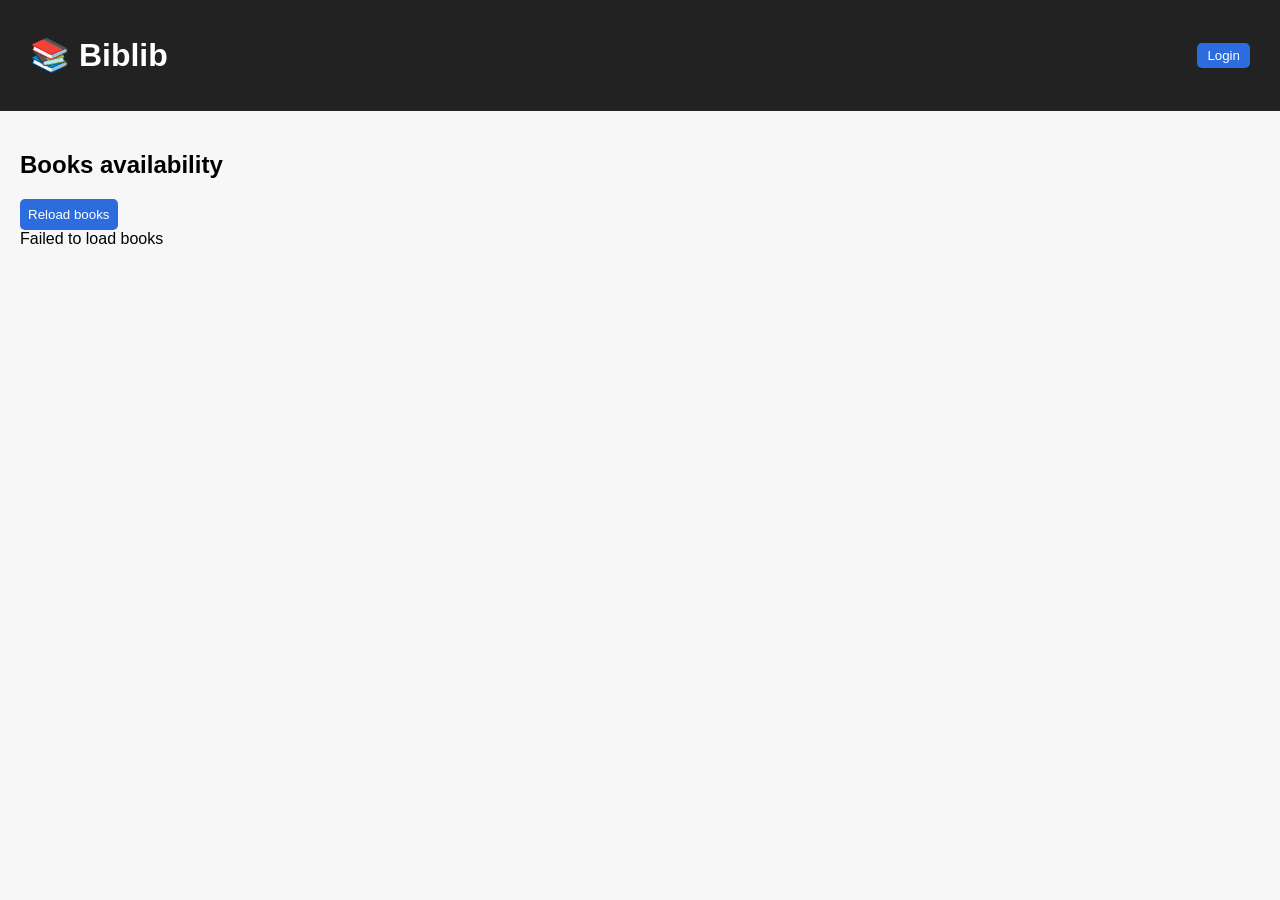
<file: index.html>
<!DOCTYPE html>
<html lang="en">
<head>
  <meta charset="UTF-8">
  <title>Biblib | Home</title>
  <link rel="stylesheet" href="style.css">
</head>
<body>
  <header>
    <h1>📚 Biblib </h1>
    <div class="nav">
      <span id="username-label"></span>
      <button id="login-btn">Login</button>
      <button id="logout-btn">Logout</button>
    </div>
  </header>

  <main>
    <h2>Books availability</h2>
    <button id="reload-books">Reload books</button>
    <div id="books-container"></div>
  </main>

  <script src="https://code.jquery.com/jquery-3.6.0.min.js"></script>
  <script src="scripts/script.js"></script>
</body>
</html>
</file>
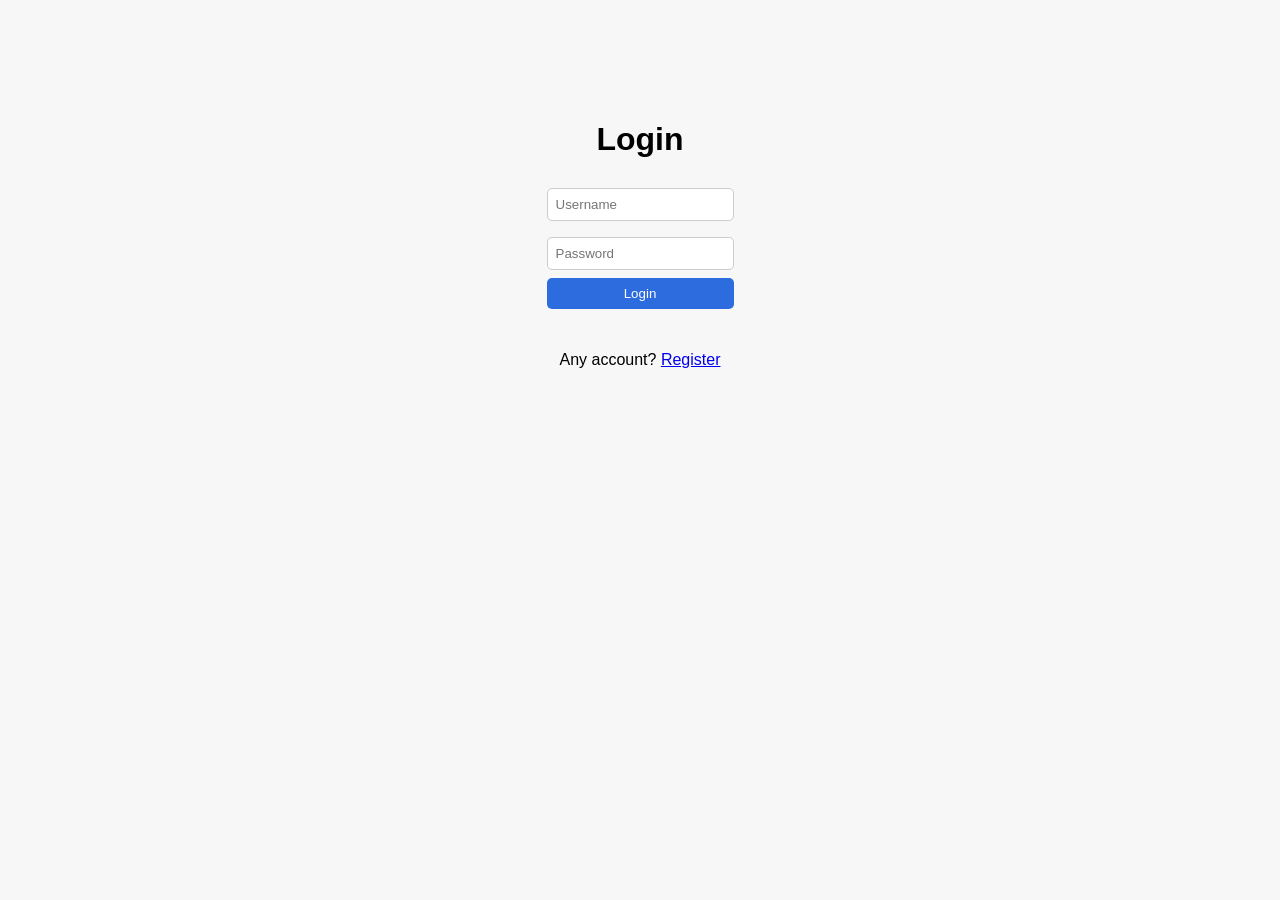
<file: book.html>
<!DOCTYPE html>
<html lang="en">
<head>
  <meta charset="UTF-8">
  <title>Book Details</title>
  <link rel="stylesheet" href="style.css">
</head>
<body>
  <header class="header">
    <h1>📖 Book details </h1>
    <div class="nav">
      <button id="back-btn">Back</button>
      <button id="logout-btn">Logout</button>
    </div>
  </header>

  <main>
    <section id="book-details">
      <h2>Book information</h2>
      <div id="book-container">Loading book details...</div>
    </section>
  </main>

  <footer>
    <p> Yuliia Hlazkova </p>
  </footer>

  <script src="https://code.jquery.com/jquery-3.6.0.min.js"></script>
  <script>
    $(document).ready(function () {
      const API_BOOKS = "http://127.0.0.1:8000/api/books/";
      const token = localStorage.getItem("access_token");
      const params = new URLSearchParams(window.location.search);
      const bookId = params.get("book");

      if (!token) {
        alert("Log in first");
        window.location.href = "login.html";
        return;
      }

      $("#back-btn").click(() => window.location.href = "private.html");
      $("#logout-btn").click(() => {
        localStorage.clear();
        window.location.href = "index.html";
      });

      $.ajax({
        url: `${API_BOOKS}${bookId}/`,
        method: "GET",
        headers: { Authorization: "Bearer " + token },
        success: (book) => {
          $("#book-container").html(`
            <div class="book-card">
              <h3>${book.title}</h3>
              <p><b>Author:</b> ${book.author_name}</p>
              <p><b>Publisher:</b> ${book.publisher_name}</p>
              <p><b>Genre:</b> ${book.genre}</p>
              <p><b>Price:</b> ${book.price} ₴</p>
              <p><b>Description:</b></p>
              <p>${book.description || "No description"}</p>
            </div>
          `);
        },
        error: () => $("#book-container").html("Failed to load book details")
      });
    });
  </script>
</body>
</html>
</file>
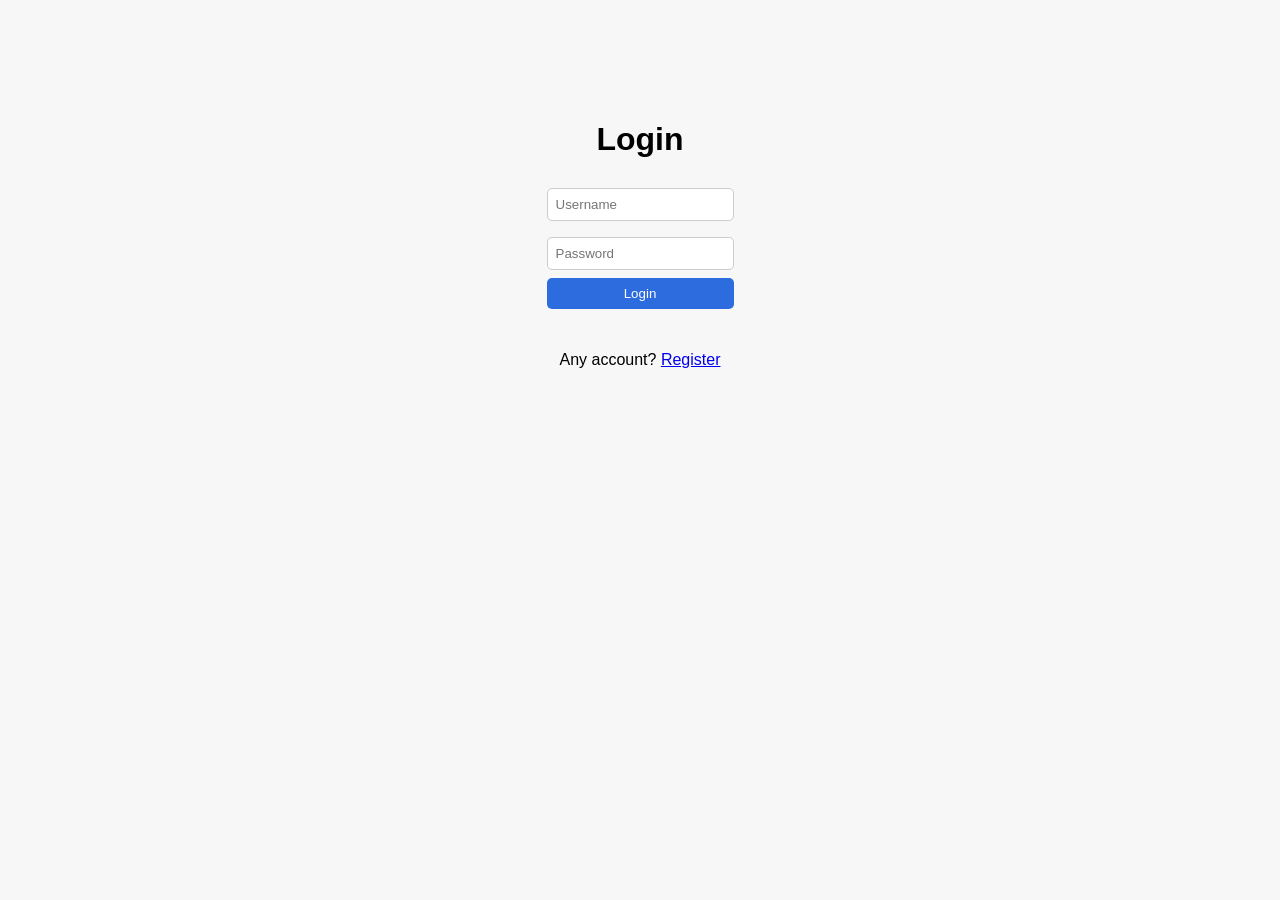
<file: login.html>
<!DOCTYPE html>
<html lang="en">
<head>
  <meta charset="UTF-8" />
  <title>Biblib | Login</title>
  <link rel="stylesheet" href="style.css" />
</head>
<body>
  <main class="form-page">
    <h1>Login</h1>

    <form id="login-form">
      <input type="text" id="username" placeholder="Username" autocomplete="username" required />
      <input type="password" id="password" placeholder="Password" autocomplete="current-password" required />
      <button type="submit">Login</button>
    </form>

    <p id="login-status" style="margin-top:10px;"></p>

    <p>Any account? <a href="register.html">Register</a></p>
  </main>

  <script src="https://code.jquery.com/jquery-3.6.0.min.js"></script>
  <script src="scripts/login-script.js"></script>

  <script>
    if (localStorage.getItem('access_token')) {
      window.location.href = 'private.html';
    }
  </script>
</body>
</html>
</file>
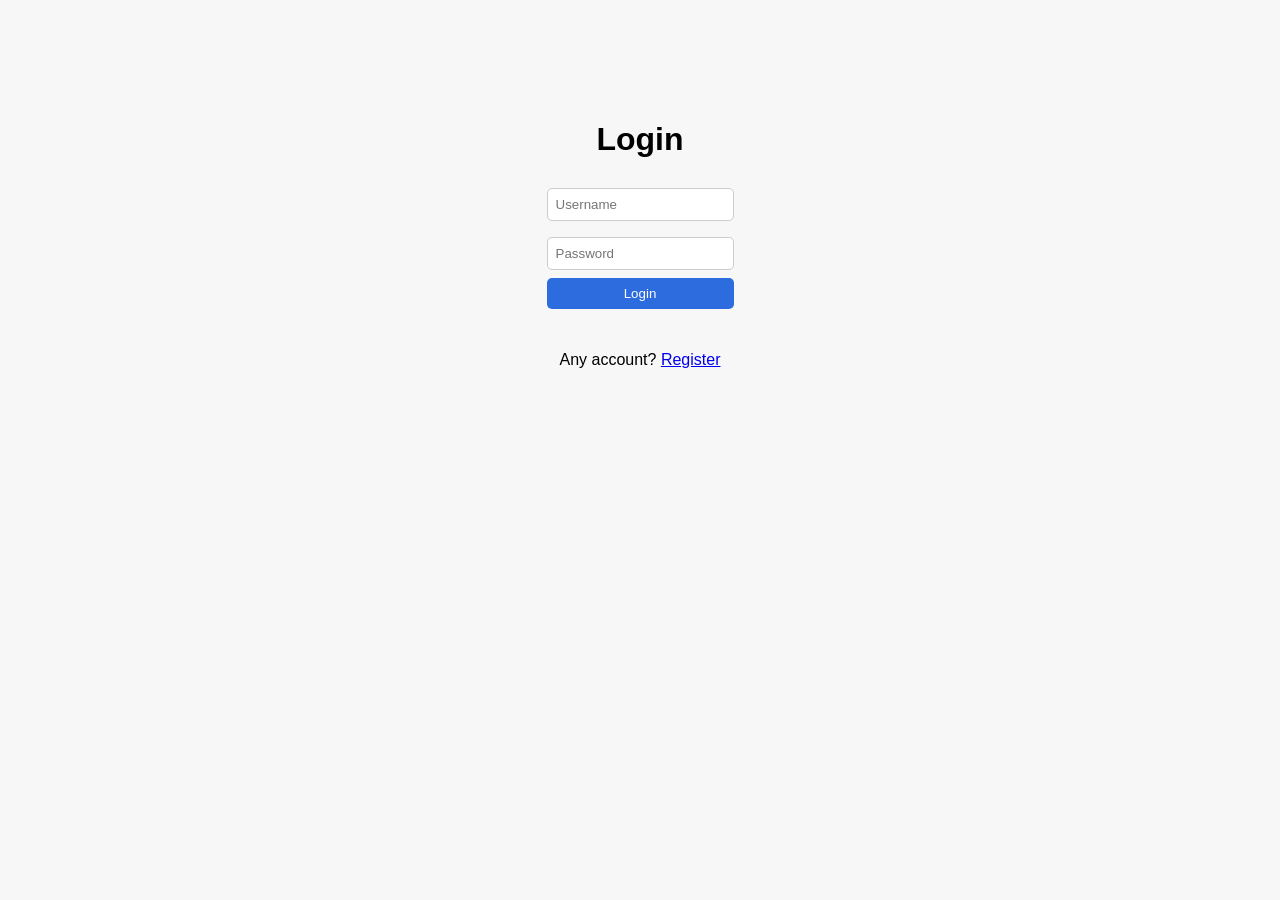
<file: private.html>
<!DOCTYPE html>
<html lang="en">
<head>
  <meta charset="UTF-8">
  <title>Biblib | Profile</title>
  <link rel="stylesheet" href="style.css">
</head>

<body>
  <header>
    <h1>Biblib | Profile</h1>
    <div class="nav">
      <button id="home-btn">Home</button>
      <span id="username-label"></span>
      <button id="logout-btn">Logout</button>
    </div>
  </header>

  <main>
    <section id="profile">
      <h2>Welcome to your Biblib account!</h2>
      <p><b>Username:</b> <span id="profile-username"></span></p>
      <p><b>Email:</b> <span id="profile-email"></span></p>
      <hr>
    </section>

    <section id="book-details" style="display:none;">
      <h2>Book details</h2>
      <div id="book-container"></div>
    </section>

    <section id="books" style="display:none;">
      <h2>Available books</h2>
      <button id="reload-books">Reload books</button>
      <div id="books-container"></div>
    </section>
  </main>

  <script src="https://code.jquery.com/jquery-3.6.0.min.js"></script>
  <script src="scripts/private-script.js"></script>
</body>
</html>
</file>
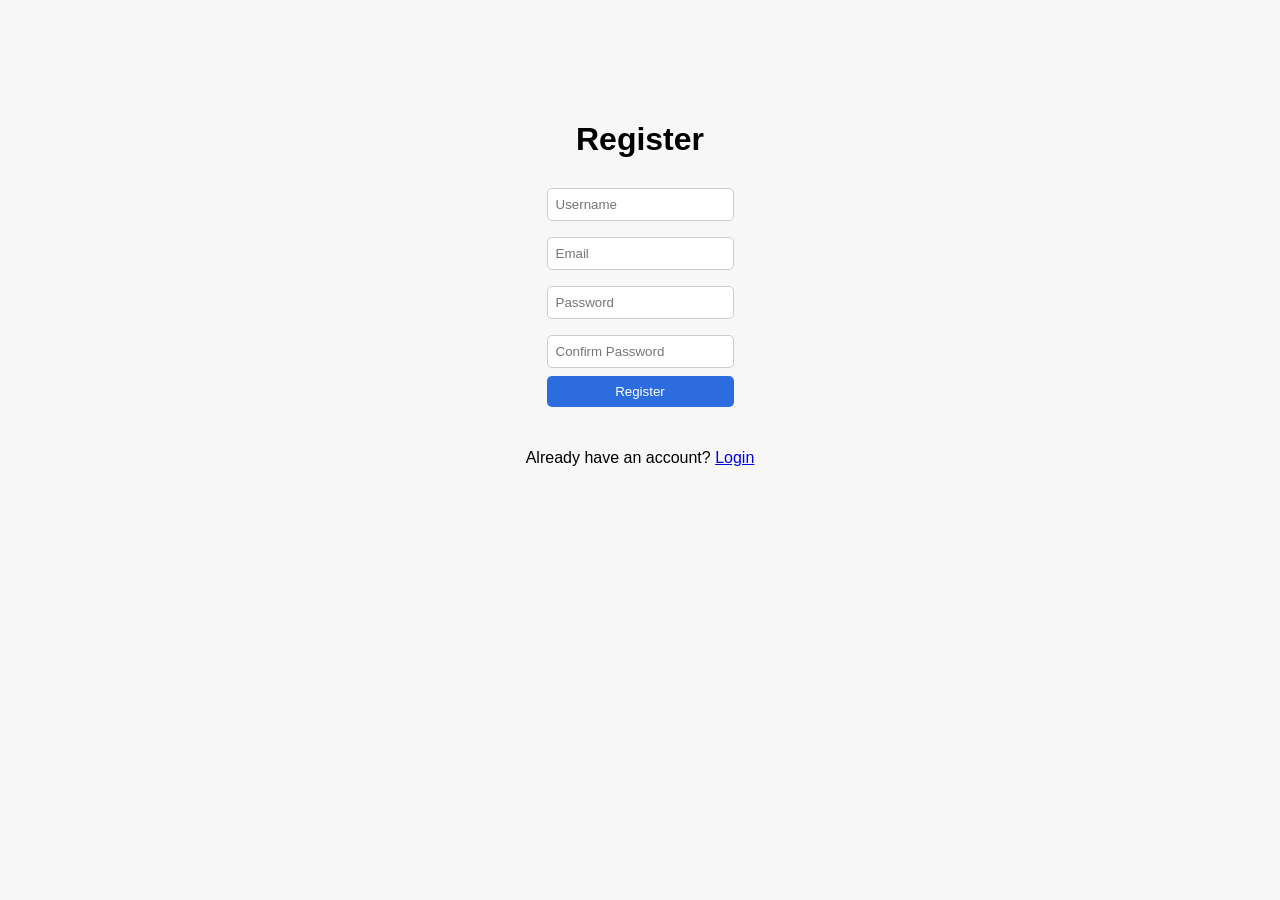
<file: register.html>
<!DOCTYPE html>
<html lang="en">
<head>
  <meta charset="UTF-8">
  <title>Biblib | Register</title>
  <link rel="stylesheet" href="style.css">
</head>

<body>

  <main class="form-page">
    <h1>Register</h1>

    <form id="register-form">
      <input type="text" id="username" placeholder="Username" required>
      <input type="email" id="email" placeholder="Email" required>
      <input type="password" id="password" placeholder="Password" required>
      <input type="password" id="password2" placeholder="Confirm Password" required>
      <button type="submit">Register</button>
    </form>

    <p id="register-status" style="margin-top:10px;"></p>

    <p>Already have an account? <a href="login.html">Login</a></p>
  </main>

  <script src="https://code.jquery.com/jquery-3.6.0.min.js"></script>
  <script src="scripts/register-script.js"></script>

  <script>
    if (localStorage.getItem("access_token")) {
      window.location.href = "private.html";
    }
  </script>
</body>
</html>
</file>
<file: style.css>
body {
    font-family: Arial, sans-serif;
    background-color: #f7f7f7;
    margin: 0;
    padding: 0;
  }
  
  header {
    background: #222;
    color: #fff;
    display: flex;
    justify-content: space-between;
    align-items: center;
    padding: 15px 30px;
  }
  
  header .nav button {
    margin-left: 10px;
    padding: 5px 10px;
    cursor: pointer;
  }
  
  main {
    padding: 20px;
  }
  
  form {
    display: flex;
    flex-direction: column;
    max-width: 300px;
  }
  
  form input {
    margin: 8px 0;
    padding: 8px;
    border: 1px solid #ccc;
    border-radius: 5px;
  }
  
  button {
    background-color: #2d6cdf;
    color: white;
    border: none;
    padding: 8px;
    border-radius: 5px;
    cursor: pointer;
  }
  
  button:hover {
    background-color: #1f4eb8;
  }
  
  .form-page {
    display: flex;
    flex-direction: column;
    align-items: center;
    margin-top: 80px;
  }
  
  .book-card {
    background: white;
    padding: 10px;
    margin: 10px 0;
    border-radius: 8px;
    box-shadow: 0 2px 5px rgba(0,0,0,0.1);
  }
</file>
